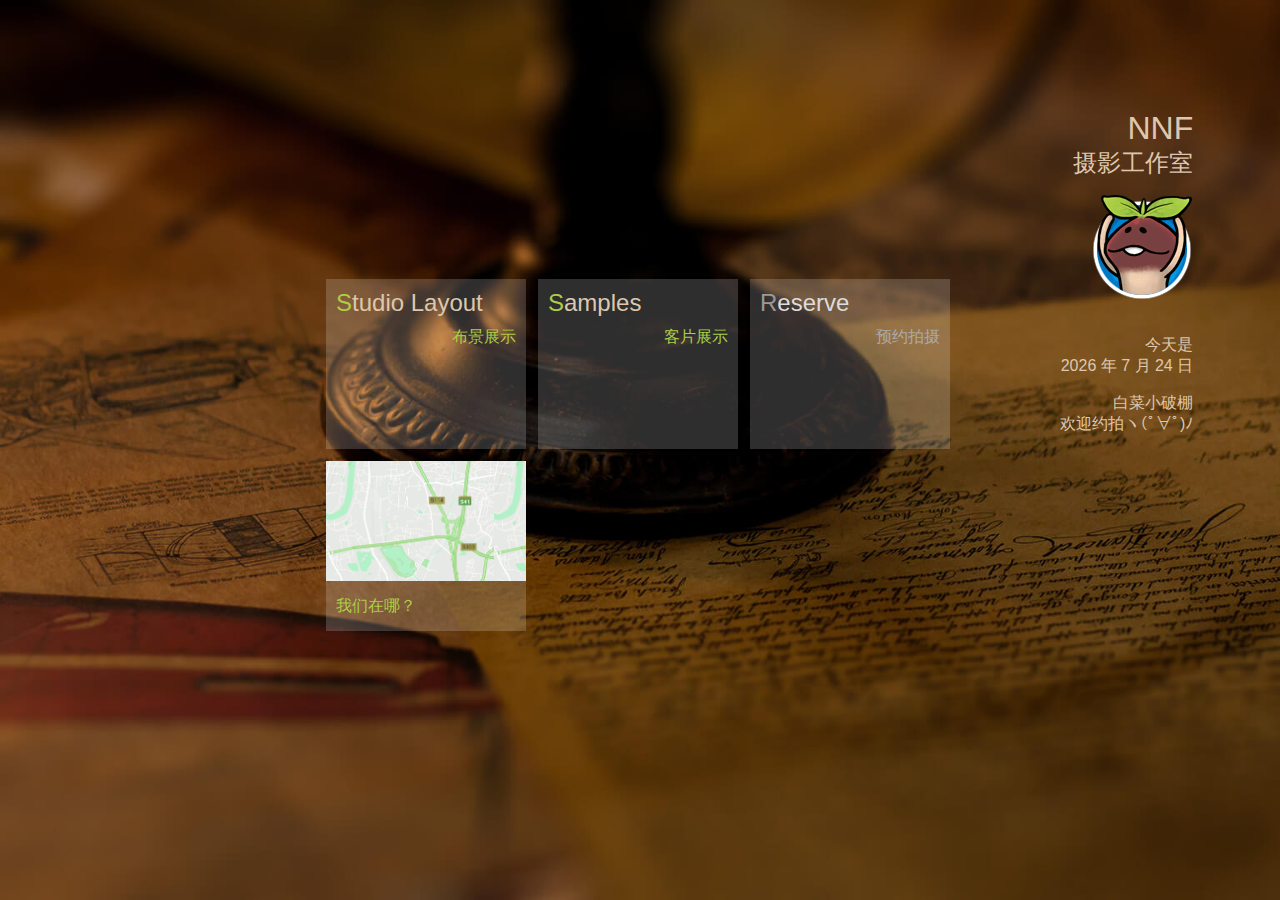
<file: index.html>
<!DOCTYPE html><html><head><meta charset=utf-8><meta name=viewport content="width=device-width,initial-scale=1"><title>~ NNF摄影工作室 ~</title><link rel="shortcut icon" href=/static/favicons/nnf.ico type=image/x-icon><link href=/static/css/app.9a4bc7a1dc139e8f10dccb845b82d65d.css rel=stylesheet></head><body><div id=app></div><script type=text/javascript src=/static/js/manifest.2c41765925b7e2d9f578.js></script><script type=text/javascript src=/static/js/vendor.17d770379dd0b1b3199f.js></script><script type=text/javascript src=/static/js/app.9ff5b5ef6394e7bd0b1a.js></script></body></html>
</file>
